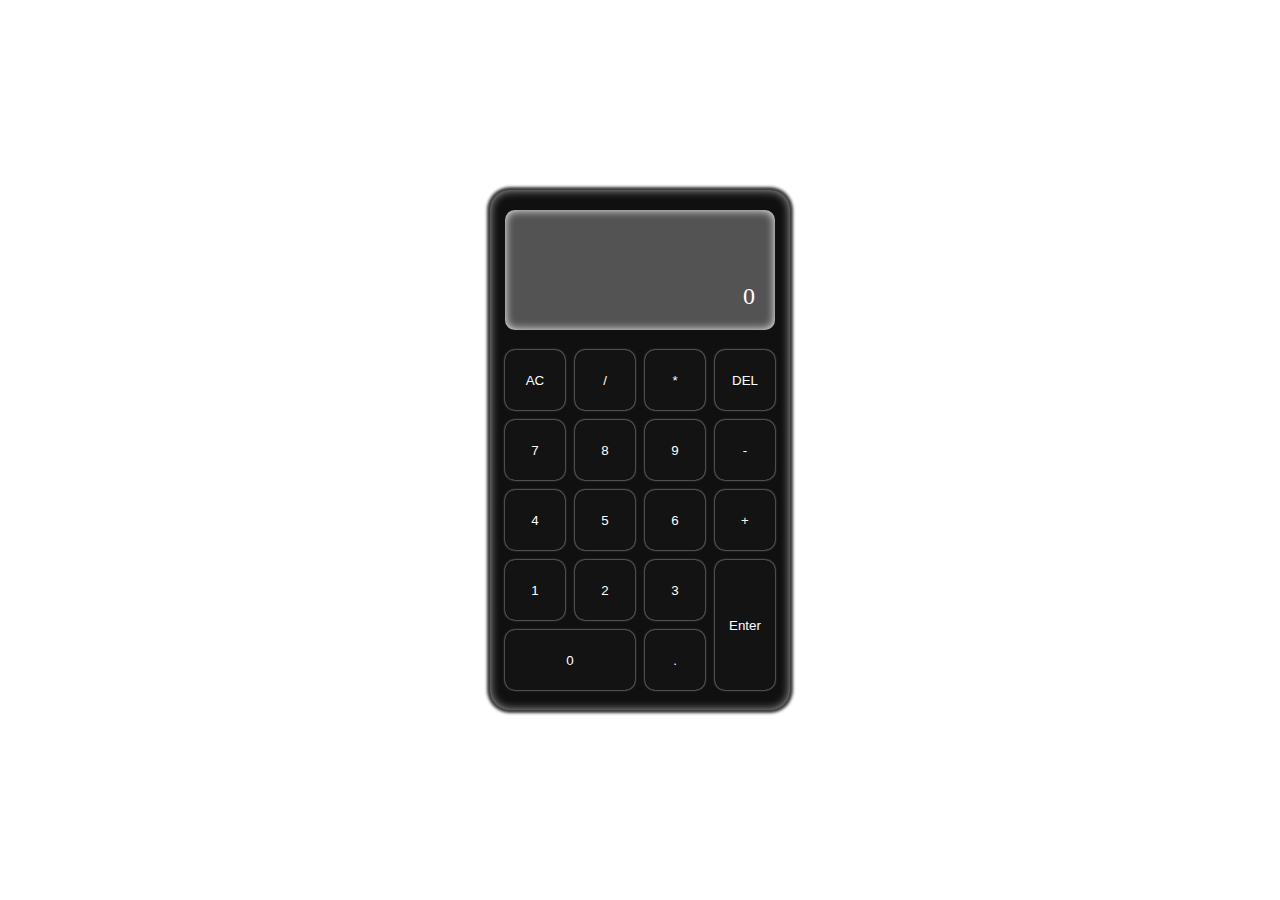
<file: Calculator/index.html>
<!DOCTYPE html>
<html lang="en">
<head>
    <meta charset="UTF-8">
    <meta name="viewport" content="width=device-width, initial-scale=1.0">
    <title>Calculator</title>
    <style>
        *{
            padding: 0;
            margin: 0;
            color: white;
        }
        body{
            width: 100%;
            height: 100vh;
            display: flex;
            justify-content: center;
            align-items: center;
            background: #ffffff;
        }
        .calculator{
            width:270px;
            padding: 20px 15px;
            border-radius: 20px;
            background: #101010;
            box-shadow: inset 0px 0px 10px rgba(255, 255, 255, 0.664),
            0px 0px 3px 3px rgb(57, 56, 56);
        }
        .buttons{
            display: grid;
            gap: 10px;
            grid-template-columns: repeat(4, 60px);
            grid-template-rows: repeat(5, 60px);
        }
        button{
            border-radius: 10px;
            border:none;
            background: #1817176d;
            box-shadow: inset 0px 0px 3px rgba(255, 255, 255, 0),
            0px 0px 2px rgb(255, 255, 255);
        }
        .effect{
            background: rgba(255, 255, 255, 0.669);
            color: black;
        }
        #enter{
            grid-row: 4/6;
            grid-column: 4;
        }
        #zero{
            grid-row: 5;
            grid-column: 1/3;
        }
        .display{
            height: 120px;
            width: 100%;
            background: #8888888f;
            margin-bottom: 20px;
            border-radius: 10px;
            box-sizing: border-box;
            padding: 20px;
            display: flex;
            justify-content: right;
            align-items: flex-end;
            font-size: x-large;
            box-shadow: inset 0 0 10px white;
        }
        
    </style>
</head>
<body>
    <div class="calculator">
        <div class="display">0</div>
        <div class="buttons">
            <button id="AC">AC</button>
            <button id="div">/</button>
            <button id="mul">*</button>
            <button id="DEL">DEL</button>
            <button id="7">7</button>
            <button id="8">8</button>
            <button id="9">9</button>
            <button id="sub">-</button>
            <button id="4">4</button>
            <button id="5">5</button>
            <button id="6">6</button>
            <button id="add">+</button>
            <button id="1">1</button>
            <button id="2">2</button>
            <button id="3">3</button>
            <button id="zero">0</button>
            <button>.</button>
            <button id="enter">Enter</button>

        </div>
    </div>

    <script>
        let Output = document.querySelector(".display");
        let keys = document.querySelector(".buttons");
        
        let expression = "";

        keys.addEventListener("click", (e) => {
           
            key = e.target;
            if(e.target.id === "enter"){
                expression = eval(expression);
                Output.textContent = expression;
                expression = expression.toString()
            }
            else if(e.target.id === "AC"){
                Output.textContent = 0;
                expression = "";
            }
            else if(e.target.id === "DEL"){
                if(expression.length == 2 && expression.startsWith("-")){
                    expression = "";
                }
                else{
                    expression = expression.slice(0,expression.length -1);
                }
                if(expression === ''){
                    Output.textContent = 0;
                }
                else{
                    Output.textContent = expression;
                }
            }
            else if(e.target.tagName === "BUTTON") 
            {
                if(Output.textContent === "Infinity"){
                    expression = '';
                }
                expression += e.target.innerText;
                Output.innerText = expression;
            }
        })
    </script>
</body>
</html>
</file>
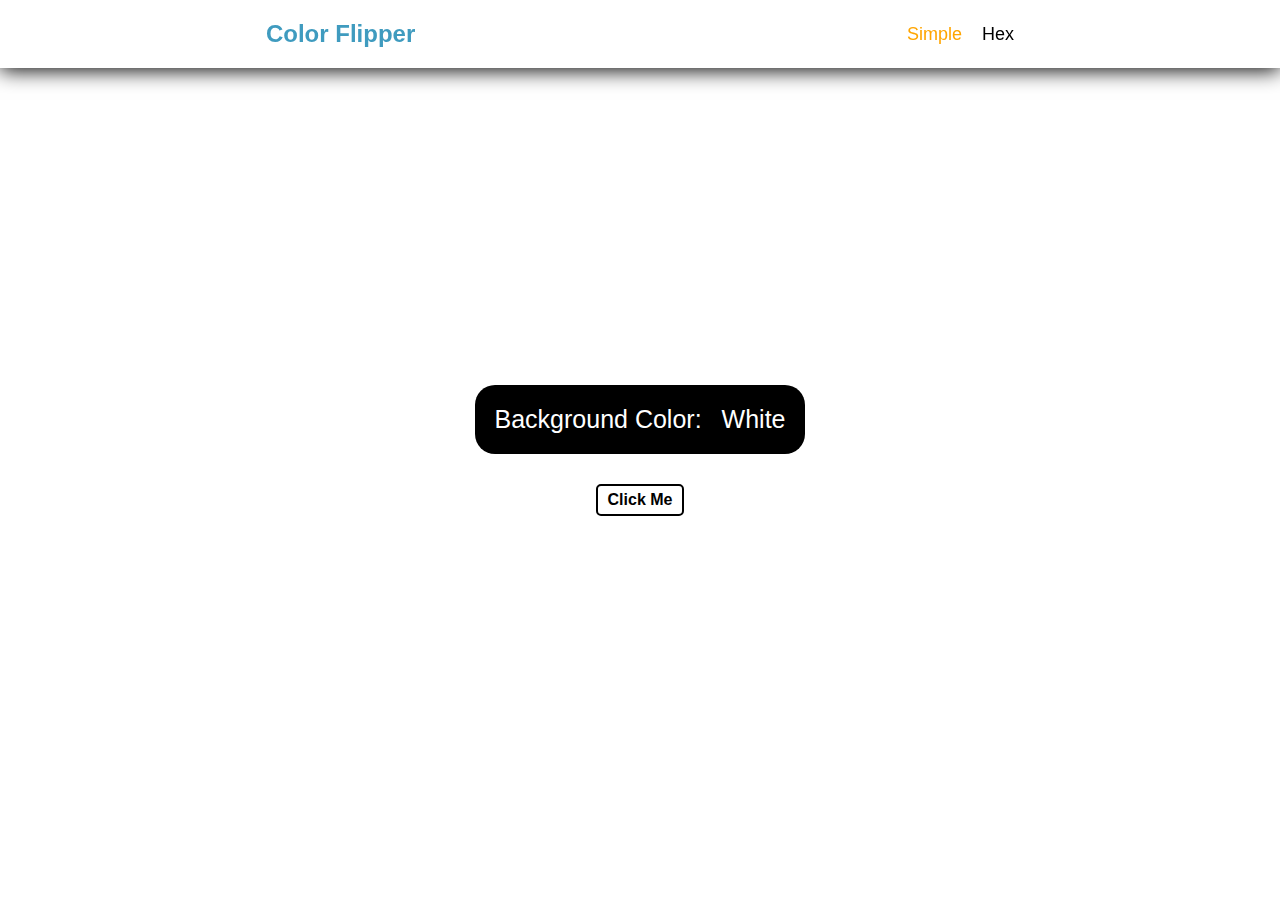
<file: Color Flipper/index.html>
<!DOCTYPE html>
<html lang="en">
<head>
    <meta charset="UTF-8">
    <meta name="viewport" content="width=device-width, initial-scale=1.0">
    <title>Color-Flipper</title>
    <link rel="stylesheet" href="style.css">
</head>
<body>
    <header>
        <nav>
            <h2>Color Flipper</h2>
            <ul>
                <li class="active">Simple</li>
                <li onclick="window.location.href='hex.html' ">Hex</li>
            </ul>
        </nav>
    </header>

    <main>
        <div class="colorArea">
            Background Color:     <span id="color">White</span>
        </div>
        <button>Click Me</button>
    </main>

    <script>
        let bg = ['Red', 'Green', '#F1f5f3', 'Rgba(0,50,0,0.9)','#167288', '#8cdaec', '#b45248', '#d48c84', '#a89a49', '#d6cfa2', '#3cb464', '#9bddb1', '#643c6a', '#836394'];

        let color = document.querySelector('#color');
        let button = document.querySelector('button');

        button.addEventListener('click',() =>{
            let choose = getRandom();
            document.body.style.background = bg[choose];
            color.textContent = bg[choose];
        })

        function getRandom(){
            return Math.floor(Math.random()*bg.length);
        }

    </script>
</body>
</html>
</file>
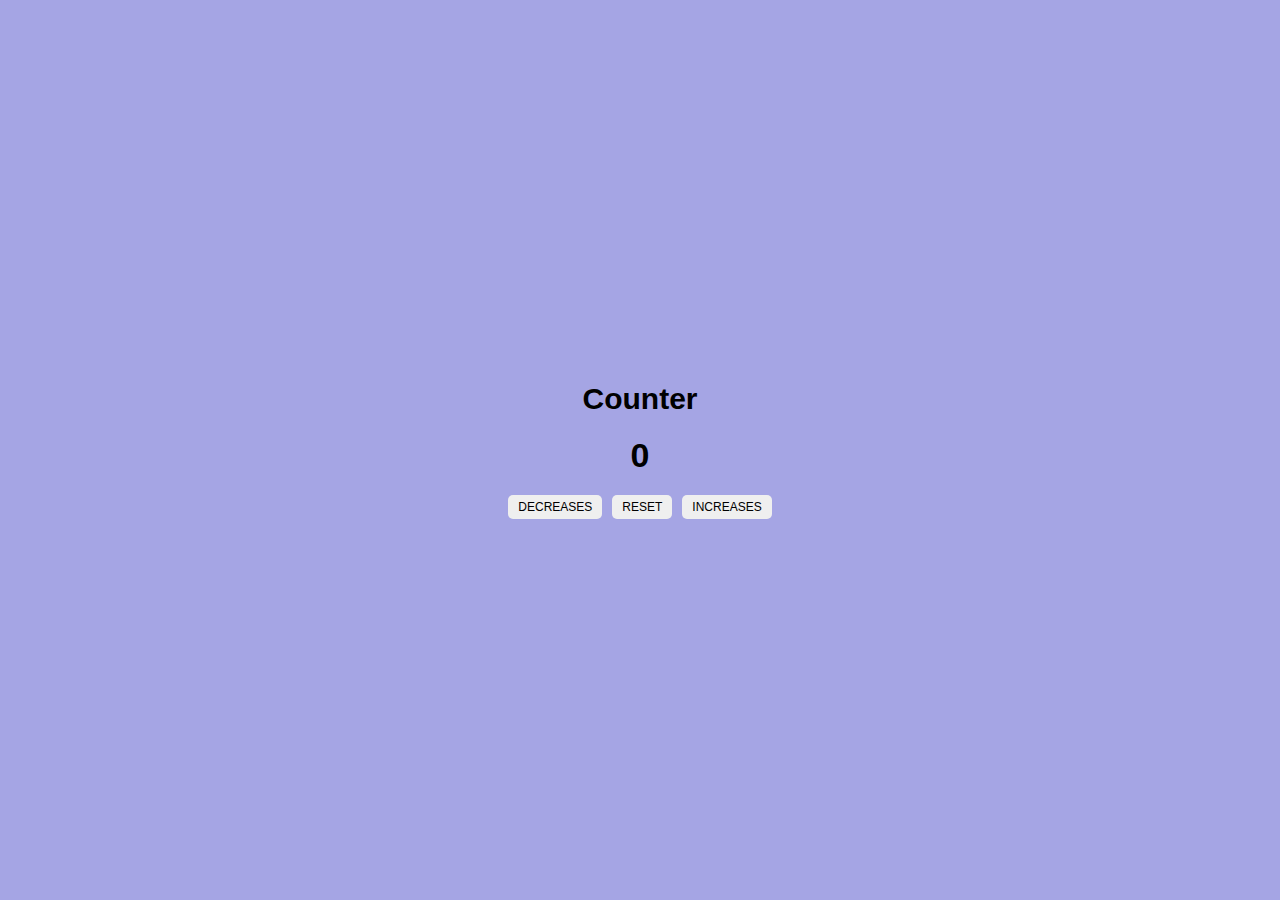
<file: Counter/index.html>
<!DOCTYPE html>
<html lang="en">
<head>
    <meta charset="UTF-8">
    <meta name="viewport" content="width=device-width, initial-scale=1.0">
    <title>Counter</title>
    <style>
        *{
            padding: 0;
            margin: 0;
            text-align: center;
            font-family:'Gill Sans', 'Gill Sans MT', Calibri, 'Trebuchet MS', sans-serif;
        }
        body{
            height: 100vh;
            display: flex;
            justify-content: center;
            align-items: center;
            flex-direction: column;
            background: rgb(165, 165, 228);
        }
        section{
            display: grid;
            place-content: center;
            gap: 20px;
        }
        h2{
            font-size: 30px;
            font-weight: 600;
        }
        h1{
            font-size: 34px;
        }
        .buttons{
            display: flex;
            gap: 10px;
        }
        button{
            font-size: 12px;
            padding: 5px 10px;
            border-radius: 5px;
            border: none;
        }
    </style>
</head>
<body>
    <section>
        <h2>Counter</h2>
        <h1>0</h1>
        <div class="buttons">
            <button class="decre">DECREASES</button>
            <button>RESET</button>
            <button class="incre">INCREASES</button>
        </div>
    </section>

    <script>
        let count = 0;
        let counter = document.querySelector('h1');
        let buttons = document.querySelectorAll('button')

        buttons.forEach(btn => {
            let intervalId;

            btn.onmouseenter = () =>{
                intervalId = setInterval(()=> {
                    let button = btn.classList;

                    if(button.contains('decre')){
                        count--;
                    }
                    else if(button.contains('incre')){
                        count++;
                    }
                    else{
                        count = 0;
                    }

                    if(count > 0) counter.style.color = 'green';
                    else if(count < 0) counter.style.color = 'red';
                    else counter.style.color = '#222'
                    counter.innerText = count;
                }, 1000);
            }

            btn.onmouseleave = () => {
                clearInterval(intervalId);
            }
        })

    </script>
</body>
</html>


<!-- 
        let count = 0;
        let counter = document.querySelector('h1');
        let buttons = document.querySelectorAll('button')
        console.log(buttons[0].classList)

        buttons.forEach(btn => {
            btn.onclick = () =>{
                let button = btn.classList;

                if(button.contains('decre')){
                    count--;
                }
                else if(button.contains('incre')){
                    count++;
                }
                else{
                    count = 0;
                }

                if(count > 0) counter.style.color = 'green';
                else if(count < 0) counter.style.color = 'red';
                else counter.style.color = '#222'
                counter.innerText = count;
            }
        })
 -->
</file>
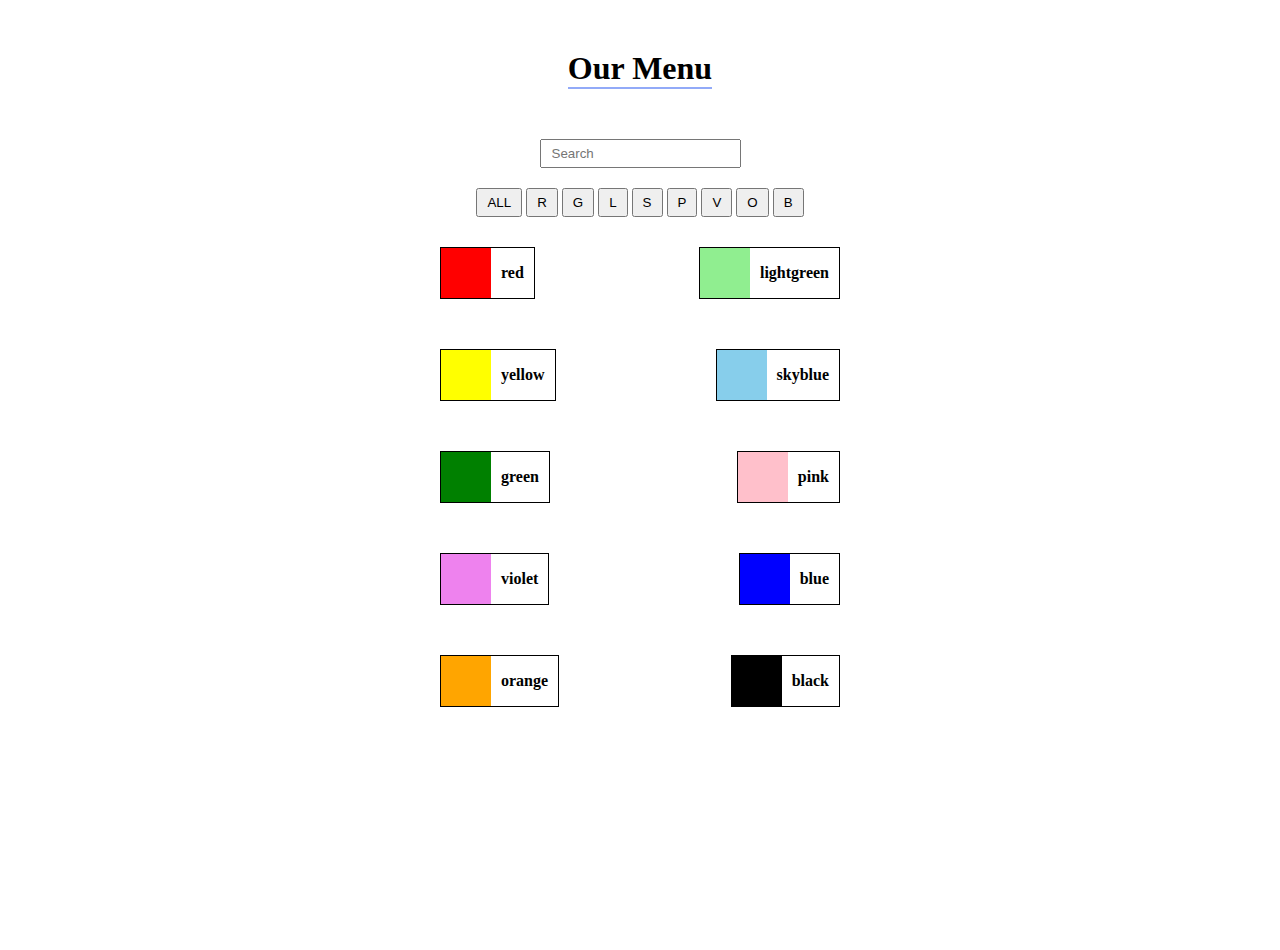
<file: Filter Items/index.html>
<!DOCTYPE html>
<html lang="en">
<head>
    <meta charset="UTF-8">
    <meta name="viewport" content="width=device-width, initial-scale=1.0">
    <title>Filter Items</title>
    <style>
        *{
            padding: 0;
            margin: 0;
        }
        body{
            width: 100%;
            height: 100vh;
        }
        header{
            display: grid;
            place-content: center;
            margin: 50px;
            div{
                height: 2px;
                background: #92aaf8;
            }
        }
        section{
            width: 400px;
            margin: auto;
            display: flex;
            justify-content: space-between;
            flex-wrap: wrap;
            gap: 50px;
        }
        section .menu-items{
            border: 1px solid;
            padding: 0 10px 0 0 ;
            display: flex;
            gap: 10px;
            align-items: center;
            .img{
                width: 50px;
                height: 50px;
                background: var(--color);
            }
        }
        .filter-button{
            width: fit-content;
            margin:auto;
            margin-bottom: 30px;
            button{
                padding: 5px 9px;
                cursor: pointer;
            }
        }
        .search-filter{
            width: fit-content;
            margin:0 auto 20px;
        }
        .search-filter input{
            padding: 5px 10px;
        }
    </style>
</head>
<body>
    <!-- heading -->
    <header>
        <h1>Our Menu</h1>
        <div></div>
    </header>

    <!-- searching -->
    <div class="search-filter">
        <input type="search" id="search" placeholder="Search">
    </div>

    <!-- buttons -->
    <div class="filter-button">
        <button class="showAll">ALL</button>
        <button class="match">R</button>
        <button class="match">G</button>
        <button class="match">L</button>
        <button class="match">S</button>
        <button class="match">P</button>
        <button class="match">V</button>
        <button class="match">O</button>
        <button class="match">B</button>
    </div>

    <!-- menu-items -->
    <section>
        <div class="menu-items">
            <div class="img" style="--color:red;"></div>
            <h4>red</h4>
        </div>
        <div class="menu-items">
            <div class="img" style="--color:lightgreen;"></div>
            <h4>lightgreen</h4>
        </div>
        <div class="menu-items">
            <div class="img" style="--color:yellow;"></div>
            <h4>yellow</h4>
        </div>
        <div class="menu-items">
            <div class="img" style="--color:skyblue;"></div>
            <h4>skyblue</h4>
        </div>
        <div class="menu-items">
            <div class="img" style="--color:green;"></div>
            <h4>green</h4>
        </div>
        <div class="menu-items">
            <div class="img" style="--color:pink;"></div>
            <h4>pink</h4>
        </div>
        <div class="menu-items">
            <div class="img" style="--color:violet;"></div>
            <h4>violet</h4>
        </div>
        <div class="menu-items">
            <div class="img" style="--color:blue;"></div>
            <h4>blue</h4>
        </div>
        <div class="menu-items">
            <div class="img" style="--color:orange;"></div>
            <h4>orange</h4>
        </div>
        <div class="menu-items">
            <div class="img" style="--color:black;"></div>
            <h4>black</h4>
        </div>
    </section>

    <script src="app.js"></script>
</body>
</html>
</file>
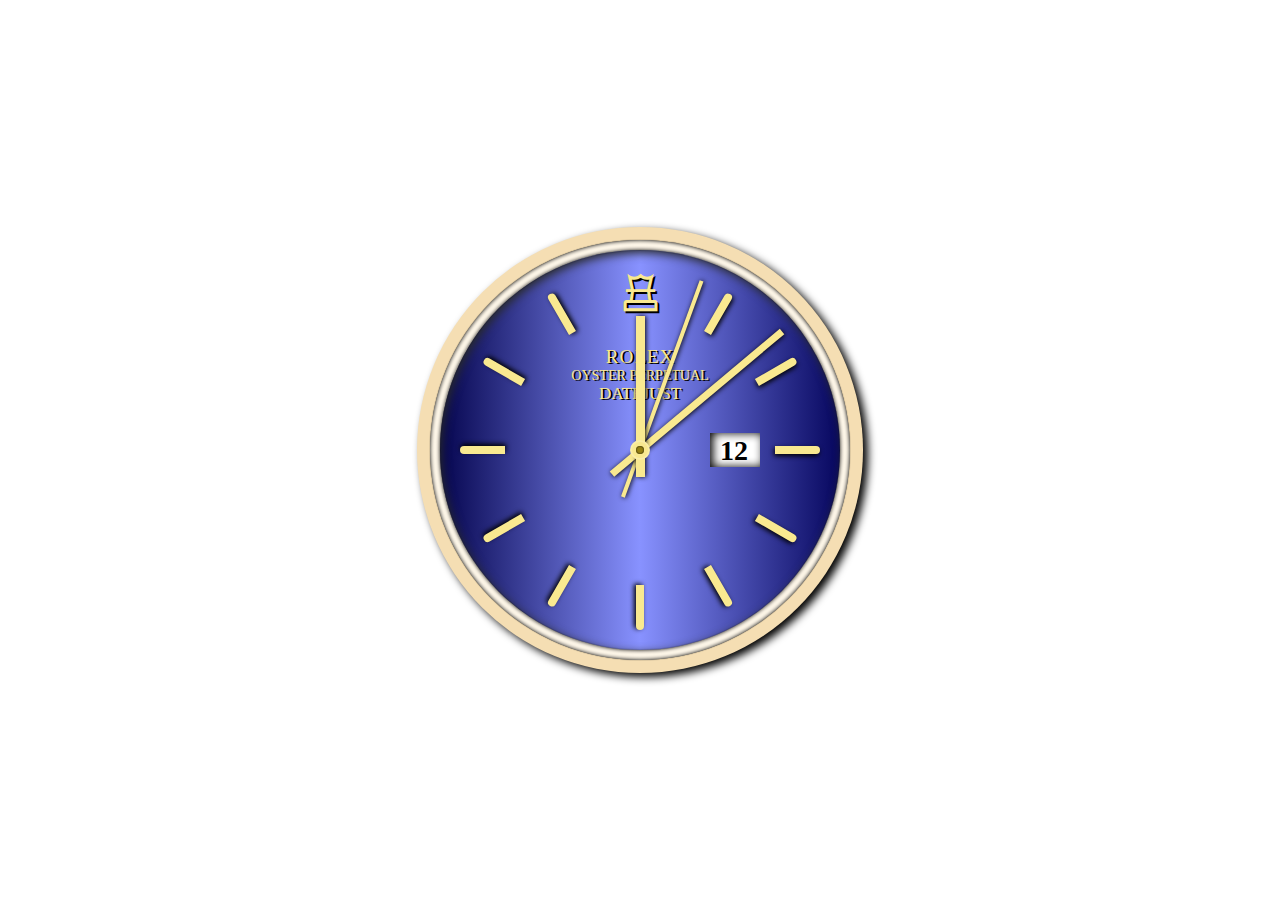
<file: Rolex Watch/index.html>
<!DOCTYPE html>
<html lang="en">
<head>
    <meta charset="UTF-8">
    <meta name="viewport" content="width=device-width, initial-scale=1.0">
    <title>Rolex Watch</title>
    <link rel="stylesheet" href="style.css">
    <link href="https://fonts.googleapis.com/css2?family=Material+Symbols+Outlined" rel="stylesheet">
</head>
<body>
    <div class="watch">
        <div id="sec"><span></span></div>
        <div id="min"><span></span></div>
        <div id="hr"><span></span></div>
        <div id="center"></div>

        <div id="brand_date">
            <div id="brand">
                <h5>ROLEX</h5>
                <h6>OYSTER PERPETUAL</h6>
                <h5>DATEJUST</h5>
            </div>  
            <div class="dates">
                <div class="scroll">
                    <div id="date">
                        12
                    </div>
                </div>
            </div>
        </div>

        <div class="contain">
            <div>
                <span class="material-symbols-outlined">chess</span>
            </div>
            <div>
                <span></span>
            </div>
            <div>
                <span></span>
            </div>
            <div>
                <span></span>
            </div>
            <div>
                <span></span>
            </div>
            <div>
                <span></span>
            </div>
            <div>
                <span></span>
            </div>
            <div>
                <span></span>
            </div>
            <div>
                <span></span>
            </div>
            <div>
                <span></span>
            </div>
            <div>
                <span></span>
            </div>
            <div>
                <span></span>
            </div>
        </div>
    </div>
    <script src="logic.js"></script>
</body>
</html>
</file>
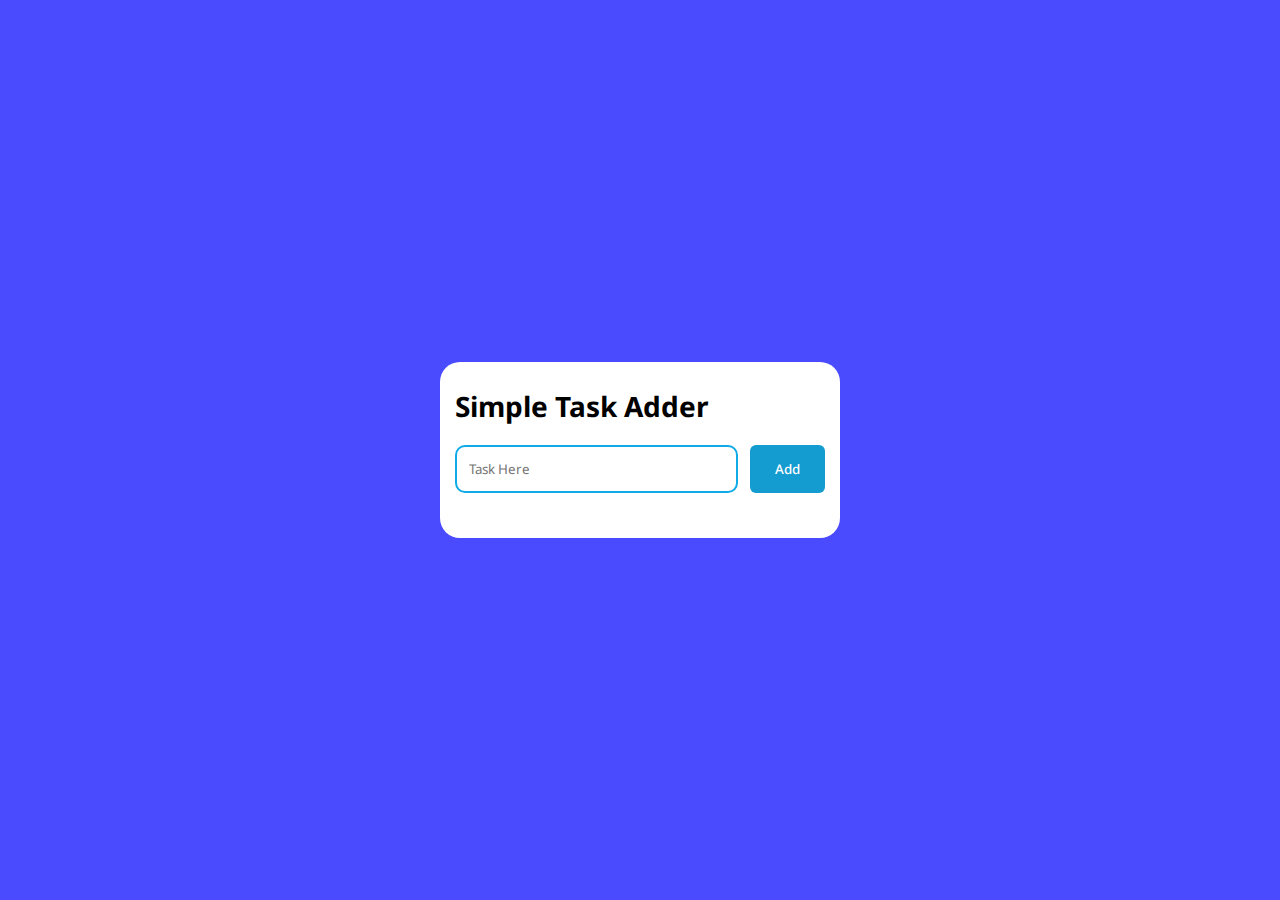
<file: To Do List Simple/index.html>
<!DOCTYPE html>
<html lang="en">
<head>
    <meta charset="UTF-8">
    <meta name="viewport" content="width=device-width, initial-scale=1.0">
    <link rel="stylesheet" href="style.css">
    <link href="https://fonts.googleapis.com/css2?family=Material+Symbols+Outlined"
      rel="stylesheet">
    <title>To Do List</title>
</head>
<body>


    <!-- To Do List Layout -->
    <div class="container">
        <h1>Simple Task Adder</h1>

        <div class="addTask">
            <input type="text" id="add" placeholder="Task Here">
            <button>Add</button>
        </div>
        <div class="taskBox">
            <div id="task">
                <h4>I will wake up at 6 in the morning</h4>
                <span class="material-symbols-outlined">delete_forever</span>
            </div>
        </div>
    </div>
    <script src="app.js"></script>
</body>
</html>
</file>
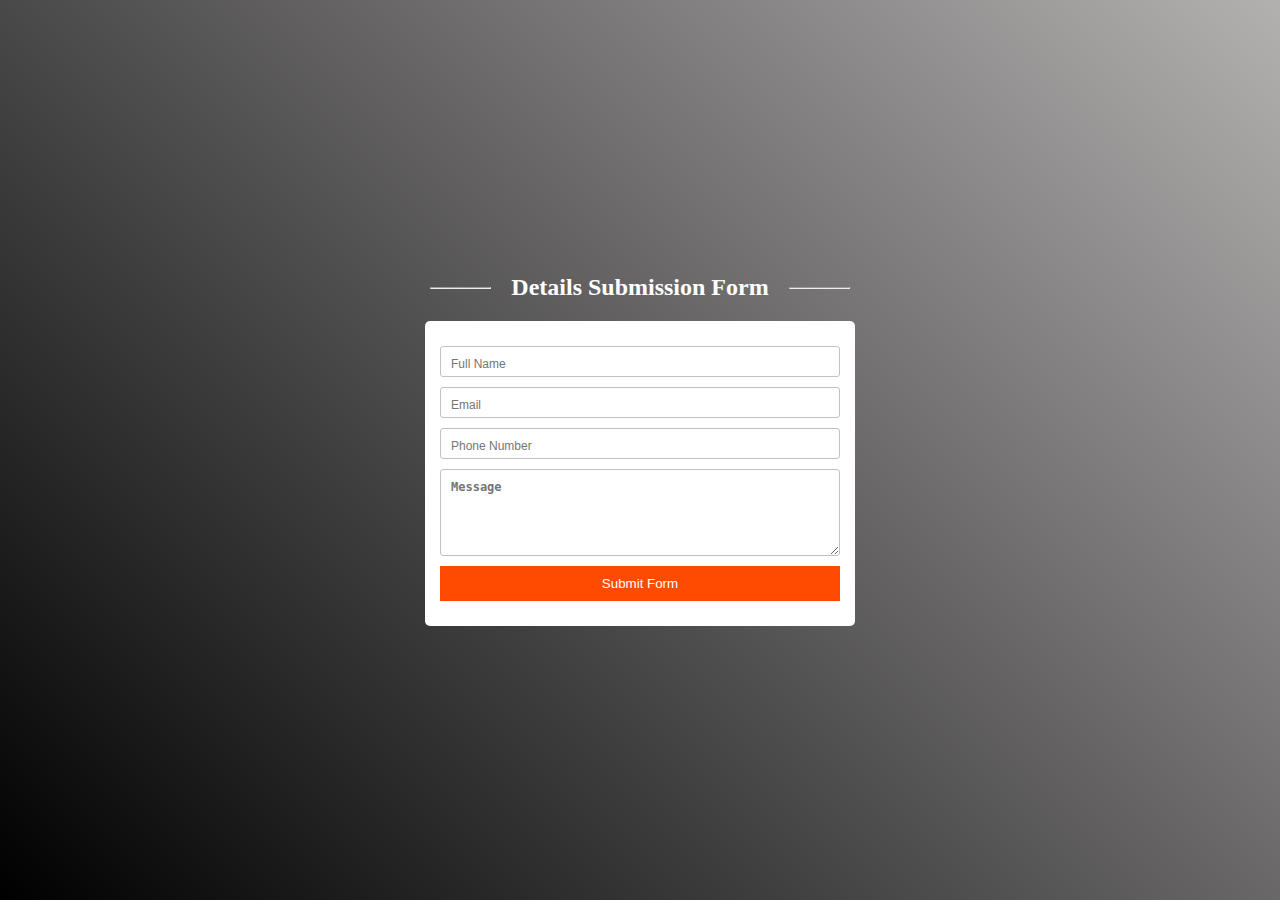
<file: Working Email Form/index.html>
<!DOCTYPE html>
<html lang="en">
<head>
    <meta charset="UTF-8">
    <meta name="viewport" content="width=device-width, initial-scale=1.0">
    <title>Details Form Submission</title>
    <style>
        *{
            margin: 0;
            padding: 0;
        }
        body{
            width: 100%;
            height: 100vh;
            background: linear-gradient(45deg,black,rgb(179, 176, 176));
            display: flex;
            justify-content: center;
            align-items: center;
            flex-direction: column;
        }
        h2{
            width: 420px;
            padding-bottom: 20px;
            color: white;
            display: flex;
            align-items: center;
            justify-content: center;
            gap: 20px;
        }
        hr{
            width: 59px;
        }
        form{
            width: 400px;
            padding: 25px 15px;
            background: #fff;
            display: flex;
            flex-wrap: wrap;
            row-gap: 10px;
            border-radius: 5px;
        }
        input,textarea{
            padding: 10px 10px 5px;
            width: 100%;
            border-radius: 3px;
            border: 1px solid #c1c1c1;
            font-size: 12px;
        }
        textarea::placeholder{
            font-weight: 900;
        }
        button{
            width: 100%;
            padding: 10px;
            color: white;
            border: none;
            background: rgb(255, 74, 2);
        }
    </style>
</head>
<body>
    <h2><hr>Details Submission Form<hr></h2>
    <form method="POST" id="form">
        <input type="hidden" name="access_key" value="93759db0-e397-45b3-9c35-d5930777fbf0">
    
        <input type="text" name="name" placeholder="Full Name" required>
        <input type="email" name="email" placeholder="Email" required>
        <input type="text" name="phone" placeholder="Phone Number" required> <!-- New field added -->
        <textarea name="message" rows="5" placeholder="Message" required></textarea>
        <input type="checkbox" name="botcheck" class="hidden" style="display: none;">
    
        <button type="submit">Submit Form</button>
    
        <div id="result"></div>
    
    </form>

    <script>
        const form = document.getElementById('form');
        const result = document.getElementById('result');

        form.addEventListener('submit', function(e) {
            e.preventDefault(); // Prevent default form submission
            const formData = new FormData(form);
            const object = Object.fromEntries(formData);  // Converts the form data to a JavaScript object
            const json = JSON.stringify(object);  // Converts the object to a JSON string
            result.innerHTML = "Please wait..."

            fetch('https://api.web3forms.com/submit', {
                method: 'POST',
                headers: {
                    'Content-Type': 'application/json',
                    'Accept': 'application/json'
                },
                body: json  // Sends the JSON data to the server
            })
            .then(async (response) => {
                let jsonResponse = await response.json();
                if (response.status == 200) {
                    result.innerHTML = "Form submitted successfully";
                } else {
                    console.log(response);
                    result.innerHTML = jsonResponse.message;
                }
            })
            .catch(error => {
                console.log(error);
                result.innerHTML = "Something went wrong!";
            })
            .then(function() {
                form.reset();
                setTimeout(() => {
                    result.style.display = "none";
                }, 3000);
            });
        });
    </script>
</body>
</html>
</file>
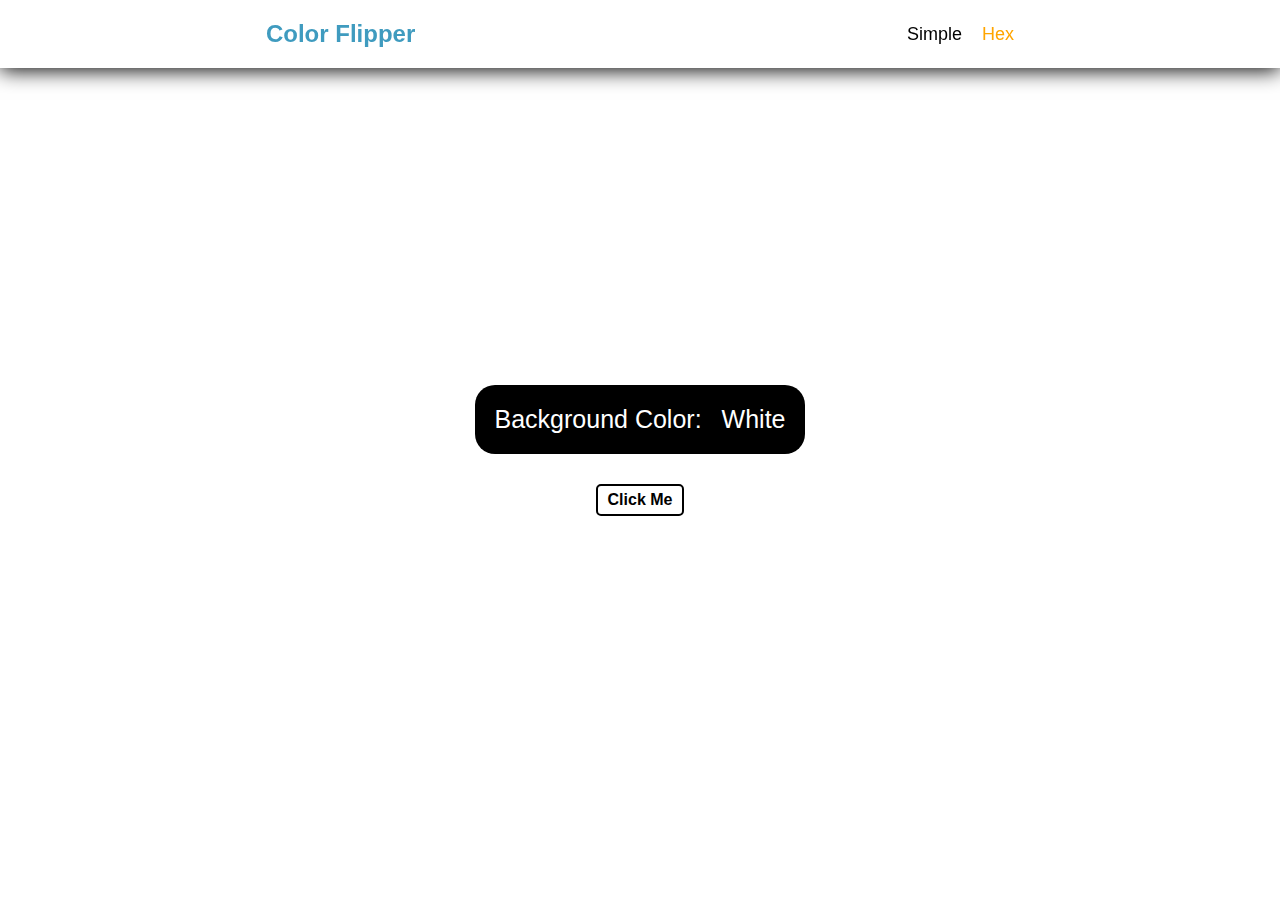
<file: Color Flipper/hex.html>
<!DOCTYPE html>
<html lang="en">
<head>
    <meta charset="UTF-8">
    <meta name="viewport" content="width=device-width, initial-scale=1.0">
    <title>Color-Flipper</title>
    <link rel="stylesheet" href="style.css">
</head>
<body>
    <header>
        <nav>
            <h2>Color Flipper</h2>
            <ul>
                <li onclick="window.location.href='index.html' ">Simple</li>
                <li class="active" >Hex</li>
            </ul>
        </nav>
    </header>

    <main>
        <div class="colorArea">
            Background Color:     <span id="color">White</span>
        </div>
        <button>Click Me</button>
    </main>

    <script>
        let hex = ['0','1','2','3','4','5','6','7','8','9','A','B','C','D','E','F'];

        let color = document.querySelector('#color');
        let button = document.querySelector('button');

        button.addEventListener('click',() =>{
            let choose = getRandom();
            document.body.style.background = choose;
            color.textContent = choose;
        })

        function getRandom(){
            let colorCode = '#';
            for (let i = 0; i < 6; i++) {
                let choose = Math.floor(Math.random()*hex.length);
                colorCode += hex[choose];
            }
            return colorCode;
        }


    </script>
</body>
</html>
</file>
<file: Color Flipper/style.css>
*{
    padding: 0;
    margin: 0;
    font-family: 'Franklin Gothic Medium', 'Arial Narrow', Arial, sans-serif;
}
body{
 height: 100vh; 
 display: flex;  
 justify-content: center;
 align-items: center;
 position: relative;
}
header{
    position: fixed;
    top: 0;
    width: 100%;
}
nav{
    display: flex;
    justify-content: space-around;
    padding: 20px;
    box-shadow: 0 2px 20px;
}
nav ul{
    display: flex;
    gap: 20px;
    align-items: center;
}
nav h2{
    color: rgb(63, 155, 191);
}
ul li{
    list-style: none;
    font-size: 18px;
    cursor: pointer;
}
.active{
    color: orange;
}
main{
    text-align: center;
}
.colorArea{
    padding: 20px;
    font-size: 25px;
    background: #000;
    color: white;
    border-radius: 20px;
    margin-bottom: 30px;
    display: flex;
    gap: 20px;
}
button{
    padding: 5px 10px;
    font-size: 16px;
    font-weight: 600;
    border-radius: 5px;
    border: 2px solid black;
    background: transparent;
    cursor: pointer;
}
</file>
<file: Rolex Watch/style.css>
*{
    margin: 0;
    padding: 0;
}
body{
    width: 100%;
    height: 100vh;
    display: grid;
    place-content: center;
}
.watch{
    width: 400px;
    aspect-ratio: 1/1;
    background: linear-gradient(to right, rgb(5, 5, 79),rgb(136, 146, 255),rgb(6, 6, 94));
    border-radius: 50%;
    position: relative;
    box-shadow: inset 0 0px 1px,
    0 0 4px , inset 2px 3px 10px rgb(42, 44, 43);
}
.watch::before{
    content: "";
    position: absolute;
    inset: -10px;
    background: #fff8ea;
    z-index: -1;
    border-radius: 50%;
    box-shadow: 0 0 1px ,
    inset 0 0 4px;
}
.watch::after{
    content: "";
    position: absolute;
    inset: -23px;
    background: wheat;
    z-index: -2;
    border-radius: 50%;
    box-shadow: 5px 4px 9px;
}

.contain div{
    position: absolute;
    inset: 20px;
    border-radius: 50%;
    text-align: center;
}

/* Time Symbol */
.contain span{
    display: inline-block;
    background: rgb(249, 233, 144);
    width: 8px;
    height: 45px;
    border-top-right-radius: 5px ;
    border-top-left-radius: 5px ;
    box-shadow: 2px 0.9px 5px black;
}
.contain div:nth-child(1) span{
    font-size: 45px;
    color: rgb(249, 233, 144);
    text-shadow: 2px 1.6px 0px black;
    width: fit-content;
    box-shadow: none;
    background: none;
}
.contain div:nth-child(2){
    rotate: 30deg;
}
.contain div:nth-child(3){
    rotate: 60deg;
}
.contain div:nth-child(4){
    rotate: 90deg;
}
.contain div:nth-child(5){
    rotate: 120deg;
}
.contain div:nth-child(6){
    rotate: 150deg;
}
.contain div:nth-child(7){
    rotate: 180deg;
}
.contain div:nth-child(8){
    rotate: 210deg;
}
.contain div:nth-child(9){
    rotate: 240deg;
}
.contain div:nth-child(10){
    rotate: 270deg;
}
.contain div:nth-child(11){
    rotate: 300deg;
}
.contain div:nth-child(12){
    rotate: 330deg;
}


/* Time Pins */
#hr,#min,#sec{
    z-index: 100;
}
#hr{
    position: absolute;
    inset: 66px;
    border-radius: 50%;
    display: flex;
    justify-content: center;
}
#hr span{
    width: 9px;
    height: 60%;
    background:  rgb(249, 233, 144);
    display: inline-block;
    box-shadow: 1px 0 5px ;
}

#min{
    position: absolute;
    inset: 15px;
    border-radius: 50%;
    display: flex;
    justify-content: center;
    rotate: 50deg;
}
#min span{
    width: 7px;
    height: 60%;
    background:  rgb(249, 233, 144);
    display: inline-block;
    box-shadow: 1px 0 5px ;
}

#sec{
    position: absolute;
    inset: 20px;
    border-radius: 50%;
    display: flex;
    justify-content: center;
    rotate: 20deg;
}
#sec span{
    width: 4px;
    height: 64%;
    background:  rgb(249, 233, 144);
    display: inline-block;
    box-shadow: 1px 0 5px ;
}

#center{
    position: absolute;
    inset: 48%;
    border-radius: 50%;
    background: rgb(249, 233, 144);
    z-index: 200;
    box-shadow: 0 0 0px 2px  rgb(250, 238, 168) ;
    display: flex;
    align-items: center;
    justify-content: center;
}
#center::after{
    content: "";
    width: 8px;
    height: 8px;
    border-radius: 8px;
    background: rgb(152, 132, 20);
    box-shadow:inset 0 0 2px;
}

/* Brand and Date */
#brand_date #brand, .dates{
    position:absolute;
}
#brand{
    transform: translateY(120px);
    left: 50%;
    top: 24%;
    text-align: center;
    transform: translateX(-50%);
    h5,h6{
        color:  rgb(249, 233, 144);
        text-shadow: 2px 1px black;
    }
    h5:nth-child(1){
        font-size: 19px;
        letter-spacing: 1px;
        font-weight: 500;
    }
    h6{
        font-size: 14px;
        font-weight: 500;
    }
    h5:nth-child(3){
        font-size: 17px;
        font-weight: 500;
    }
}
.dates{
    top: 50%;
    right: 20%;
    width: 30px;
    height: 30px;
    padding: 2px 10px;
    background: white;
    box-shadow:inset 3px 0 10px ;
    transform: translateY(-50%);
    overflow: hidden;
    #date{
        font-size: 28px;
        font-weight: bold;
    }
}
</file>
<file: To Do List Simple/style.css>
@import url('https://fonts.googleapis.com/css2?family=Noto+Sans:ital,wght@0,100..900;1,100..900&display=swap');
*{
    padding: 0;
    margin: 0;
    box-sizing: border-box;
    font-family: "Noto Sans", serif;
}
body{
    width: 100%;
    height: 100vh;
    display: flex;
    flex-direction: column;
    justify-content: center;
    align-items: center;
    background: rgb(74, 74, 255);
}
h1{
    font-size: 28px;
    margin-bottom: 20px;
}
.container{
    width: 400px;
    height: fit-content;
    background: white;
    padding: 25px 15px;
    border-radius: 20px;
}
.container .addTask{
    display: flex;
    height: 48px;
    width: 100%;
    gap: 12px;
}
.addTask button{
    padding: 0 25px;
    border-radius: 6px;
    border: none;
    outline: none;
    background: rgb(20, 155, 208);
    font-weight: 500;
    color: white;
    cursor: pointer;
}
.addTask input{
    width: 100%;
    padding: 0 12px;
    border-radius: 10px;
    border:2px solid rgb(16, 170, 231);
    font-size: #c1c1c1;
}
s::-webkit-input-placeholder{
    color: rgba(0, 0, 0, 0.701);
    font-size: 14px;
}
.taskBox{
    margin-top: 20px;
    display: flex;
    flex-direction: column;
    gap: 15px;
}
.taskBox #task{
    display: flex;
    justify-content: space-between;
    align-items: center;
    padding: 5px 5px 5px 15px;
    background: rgba(11, 134, 191, 0.269);
    border-radius: 10px;
}
.taskBox #task h4{
    font-size: 14px;
    font-weight: 500;
}
span{
    color: #000000;
    font-size: 20px;
    padding: 5px 10px;
    cursor: pointer;
}
span:hover{
    background: #00000064;
    border-radius: 20px;
}
</file>
